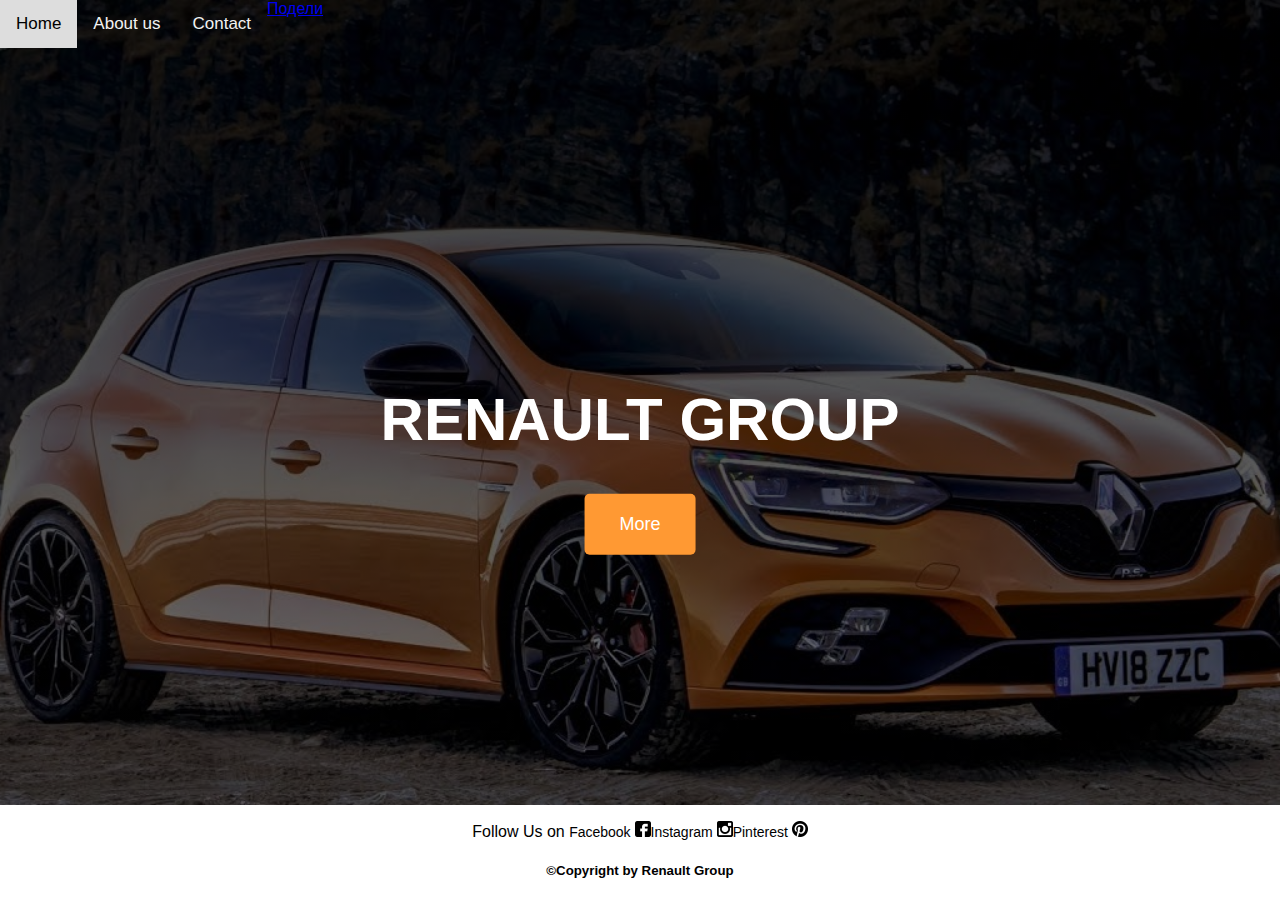
<file: index.html>
<!doctypehtml><meta charset="UTF-8"><link href="style.css"rel="stylesheet"><title>Home</title><meta content="renault group, renault, energy, famous car models, adventure, pasion, car models, model, about us, images, apply now, facebook, instagram, pinterest"name="keywords"><meta content="Renault is one of the most famous car brands and here you can find all about Renault brand models."name="description"><link href="imgs/favicon.ico"rel="icon"><meta content="https://ninaudovicic.github.io/Renault-Group/index.html"property="og:url"><meta content="website"property="og:type"><meta content="Renault Group"property="og:title"><meta content="All about car models of Renault comapny "property="og:description"><meta content="https://www.github.io/pth/espace.jpg"property="og:image"><div id="fb-root"></div><script async crossorigin="anonymous"defer nonce="6ctbo6To"src="https://connect.facebook.net/sr_RS/sdk.js#xfbml=1&version=v9.0"></script><div id="fb-root"></div><script async crossorigin="anonymous"defer nonce="fB4iY8O9"src="https://connect.facebook.net/sr_RS/sdk.js#xfbml=1&version=v9.0"></script><div class="topnav"><a href="index.html"class="active">Home</a> <a href="aboutUs.html">About us</a> <a href="contact.html">Contact</a></div><div class="padajuci"><img alt="renault"class="ham"src="imgs/ham.png"><div class="padajuciE"><a href="index.html"class="active">Home</a> <a href="aboutUs.html">About us</a> <a href="contact.html">Contact</a></div></div><div id="ikonice5"><div class="fb-like"data-href="https://ninaudovicic.github.io/Renault-Group/"data-layout="button_count"data-size="small"data-action="like"data-share="false"data-width=""></div><div class="fb-share-button"data-href="https://ninaudovicic.github.io/Renault-Group/"data-layout="button_count"data-size="small"><a href="https://www.facebook.com/sharer/sharer.php?u=https%3A%2F%2Fninaudovicic.github.io%2FRenault-Group%2F&src=sdkpreparse"class="fb-xfbml-parse-ignore"target="_blank">Подели</a></div></div><div class="hero-text"><h1>RENAULT GROUP</h1><button>More</button></div><footer><p>Follow Us on <a href="https://www.facebook.com/"class="stranice">Facebook <img alt="facebook"class="simboli"src="imgs/fb.png"></a><a href="https://www.instagram.com/"class="stranice">Instagram <img alt="instagram"class="simboli"src="imgs/insta.png"></a><a href="https://www.pinterest.com/"class="stranice">Pinterest <img alt="pinterest"class="simboli"src="imgs/pinterest.png"></a><h5>©Copyright by Renault Group</h5></footer>
</file>
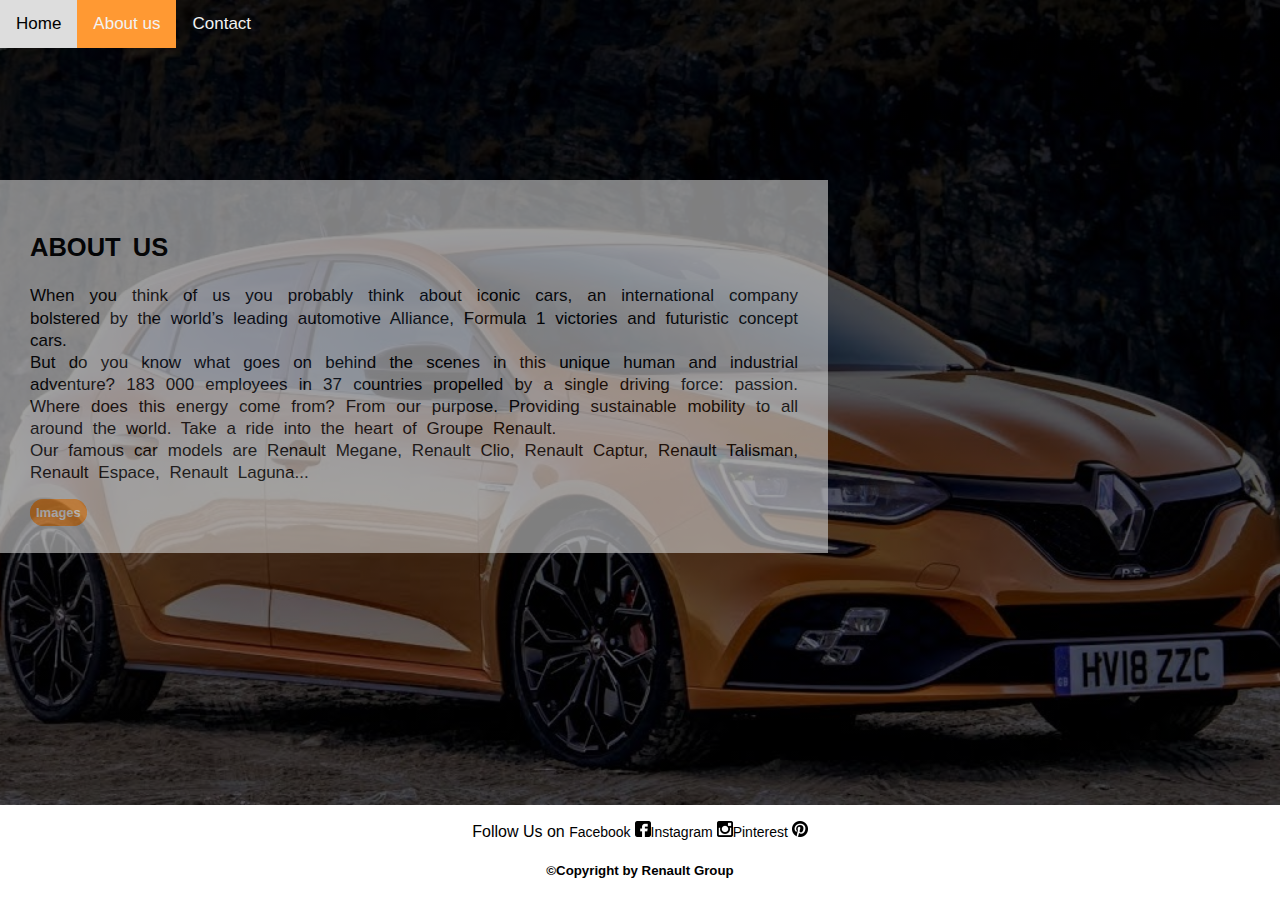
<file: aboutUs.html>
<!doctypehtml><meta charset="UTF-8"><link href="style.css"rel="stylesheet"><title>About Us</title><link href="imgs/favicon.ico"rel="icon"><meta content="renault group, renault, energy, famous car models, 
                                 adventure, pasion, car models, model, about us, images, 
                                 apply now, facebook, instagram, pinterest"name="keywords"><meta content="Renault is one of the most famous car brands and here you can find all about Renault brand models."name="description"><div class="topnav"><a href="index.html">Home</a> <a href="aboutUs.html"class="active">About us</a> <a href="contact.html">Contact</a></div><div class="padajuci"><img alt="renault"class="ham"src="imgs/ham.png"><div class="padajuciE"><a href="index.html">Home</a> <a href="aboutUs.html"class="active">About us</a> <a href="contact.html">Contact</a></div></div><div class="section"><h2>ABOUT US</h2><p>When you think of us you probably think about iconic cars, an international company bolstered by the world’s leading automotive Alliance, Formula 1 victories and futuristic concept cars.<br>But do you know what goes on behind the scenes in this unique human and industrial adventure? 183 000 employees in 37 countries propelled by a single driving force: passion. Where does this energy come from? From our purpose. Providing sustainable mobility to all around the world. Take a ride into the heart of Groupe Renault.<br>Our famous car models are Renault Megane, Renault Clio, Renault Captur, Renault Talisman, Renault Espace, Renault Laguna...</p><a href="https://www.google.com/search?q=renault&sxsrf=ACYBGNQaWNHApDC9jq2lKB23onK4xZqaFw:1579095047520&source=lnms&tbm=isch&sa=
                             X&ved=2ahUKEwjXxv6624XnAhXKo4sKHbxtB8UQ_AUoAXoECA8QAw&biw=1366&bih=657"class="uokvireno">Images</a></div><footer><p>Follow Us on <a href="https://www.facebook.com/"class="stranice">Facebook <img alt="facebook"class="simboli"src="imgs/fb.png"></a><a href="https://www.instagram.com/"class="stranice">Instagram <img alt="instagram"class="simboli"src="imgs/insta.png"></a><a href="https://www.pinterest.com/"class="stranice">Pinterest <img alt="pinterest"class="simboli"src="imgs/pinterest.png"></a><h5>©Copyright by Renault Group</h5></footer>
</file>
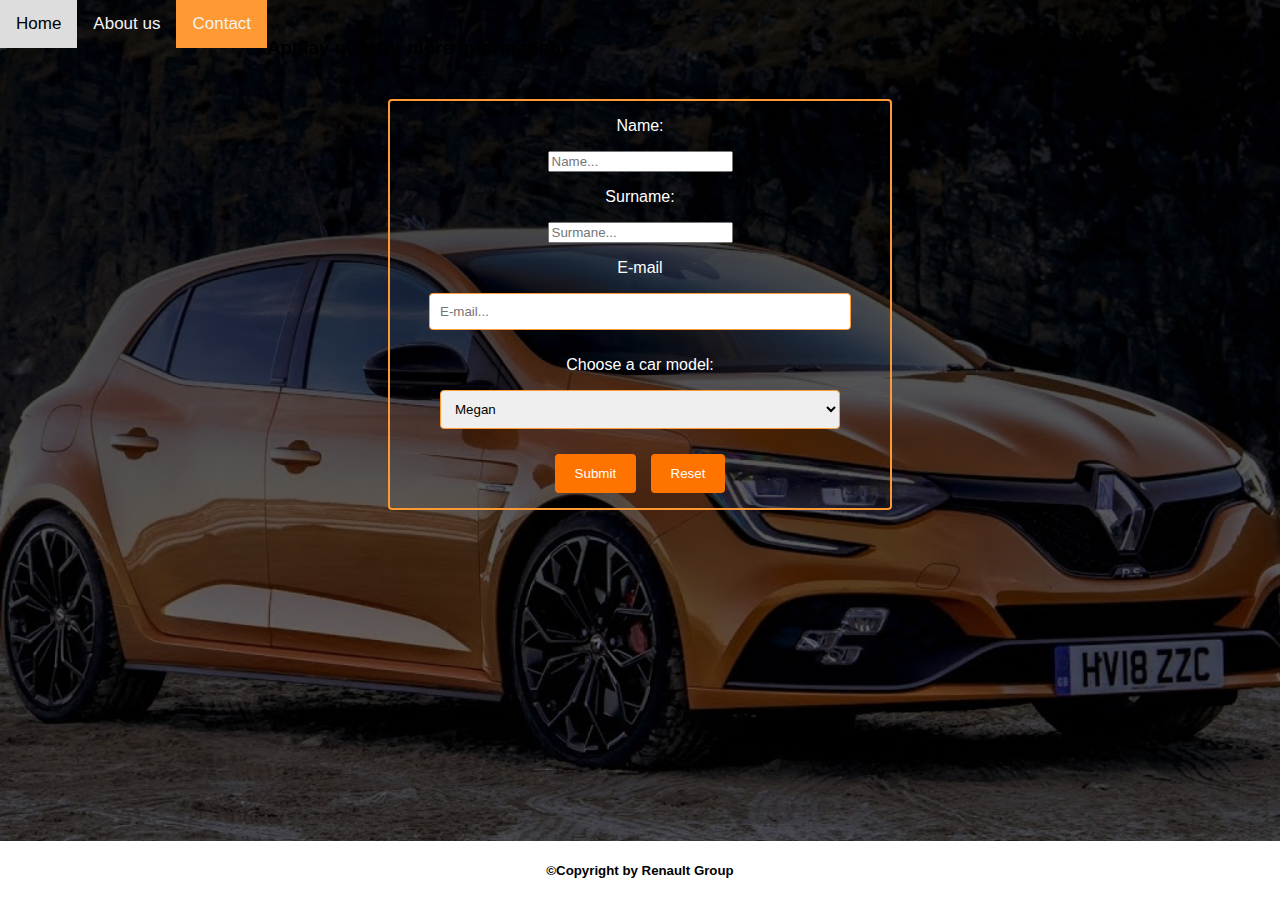
<file: contact.html>
<!doctypehtml><meta charset="UTF-8"><link href="style.css"rel="stylesheet"><title>Contact</title><link href="imgs/favicon.ico"rel="icon"><meta content="renault group, renault, energy, famous car models, adventure, pasion, car models, model, about us, images, apply now, facebook, instagram, pinterest"name="keywords"><meta content="Renault is one of the most famous car brands and here you can find all about Renault brand models."name="description"><div class="topnav"><a href="index.html">Home</a> <a href="aboutUs.html">About us</a> <a href="contact.html"class="active">Contact</a></div><div class="padajuci"><img alt="renault"class="ham"src="imgs/ham.png"><div class="padajuciE"><a href="index.html">Home</a> <a href="aboutUs.html">About us</a> <a href="contact.html"class="active">Contact</a></div></div><br><div class="forma"><h3>Applay now for more informations</h3><form><p>Name:</p><input placeholder="Name..."><p>Surname:</p><input placeholder="Surmane..."><p>E-mail</p><input placeholder="E-mail..."type="email"><p>Choose a car model:</p><select><option>Megan<option>Clio<option>Espace<option>Senic<option>Modus</select><br><input type="submit"value="Submit"> <input type="reset"value="Reset"></form></div><footer><h5>©Copyright by Renault Group</h5></footer>
</file>
<file: style.css>
html{font-family:Arial,Helvetica,sans-serif;background-image:linear-gradient(rgba(0,0,0,.8),rgba(0,0,0,.5)),url(imgs/maxresdefault.jpg);height:100%;width:100%;background-position:center;background-repeat:no-repeat;background-size:cover;position:relative}body{margin:0!important}.hero-text{text-align:center;position:absolute;top:50%;left:50%;transform:translate(-50%,-50%);font-size:30px;color:#fff}.hero-text button{border:none;display:inline-block;padding:20px 35px;color:#fff;background:#f93;border-radius:5px;text-align:center;font-size:18px}.hero-text button:hover{background-color:#fff;color:#f93;font-weight:700}.topnav{background-color:#333}.topnav a{float:left;color:#f2f2f2;padding:14px 16px;text-decoration:none;font-size:17px}.topnav a:hover{background-color:#ddd;color:#000}.active{background-color:#f93;color:#fff}#ikonice5{position:relative;display:inline-block}footer{display:block;color:#000;position:absolute;bottom:0;width:100%;background-color:#fff;text-align:center}.stranice{color:#000;letter-spacing:0;font-size:14px;text-decoration:none}.simboli{height:16px;width:16px;color:#fff}.simboli,.stranice:hover{color:#f93;font-size:1em;font-style:italic;font-weight:700}.section{background-color:#d3d3d3;position:absolute;top:20%;padding:30px;font-size:17px;text-align:justify;word-spacing:5px;width:60%;opacity:.6;z-index:1;line-height:1.3;word-wrap:break-word}a.uokvireno{font-size:13px;border:1px solid #f93;border-radius:30px;background:#f93;color:#fff;word-spacing:1px;text-decoration:none;padding:5px;font-weight:700}a.uokvireno:hover{border:1px solid #f93;border-radius:30px;background:#fff;color:#f93;word-spacing:1px;text-decoration:none;padding:5px;font-weight:700}form{width:500px;border:2px solid #f93;border-radius:4px;margin-right:auto;margin-left:auto;margin-top:40px;text-align:center;color:#fff}.forma{display:block}input[type=email],input[type=text],select{width:80%;padding:10px;border:1px solid #f93;border-radius:4px;margin-bottom:10px}input[type=reset],input[type=submit]{background:#ff7400;color:#fff;padding:12px 20px;border:none;border-radius:4px;display:inline-block;margin:15px 5px}input[type=submit]:hover{background:0 0;border:2px solid #ff7400;color:#fff}input[type=reset]:hover{background:0 0;border:2px solid #ff7400;color:#fff}.padajuci{position:relative;display:none}.ham{height:50px;width:50px}.padajuciE{display:none;position:absolute;background-color:#00b3b3;min-width:250px;z-index:10}.padajuciE a{color:#fff;background:#00b3b3;padding:5px 10px;text-decoration:none;display:block}.padajuciE a:hover{background:#f93;color:#fff}.padajuci:hover .padajuciE{display:block}@media screen and (max-width:1000px){html{background-image:linear-gradient(rgba(0,0,0,.8),rgba(0,0,0,.5)),url(imgs/espace.jpg)}.topnav{display:inline}.ham{display:none}.padajuciE{display:none}.topnav a:hover{background-color:#ddd;color:#000}.active{background-color:#c00;color:#fff}.hero-text button{color:#fff;background:#c00}.hero-text button:hover{background-color:#fff;color:#c00}.section{top:20%;padding:40px;padding-top:30px;font-size:15px;width:50%;position:absolute;line-height:1.5}a.uokvireno{border:1px solid #c00;background:#c00;color:#fff}a.uokvireno:hover{border:1px solid #c00;background:#fff;color:#c00}form{width:400px;border:2px solid #c00;text-align:center;padding:15px;margin-bottom:10px}input[type=email],input[type=text],select{width:80%;padding:12px;border:1px solid #c00;border-radius:4px;margin-bottom:0}input[type=reset],input[type=submit]{background:#c00;color:#fff;padding:12px 20px;border:none;border-radius:4px;display:inline-block;margin-top:20px;margin-bottom:10px}input[type=submit]:hover{background:0 0;border:2px solid #c00;color:#fff}input[type=reset]:hover{background:0 0;border:2px solid #c00;color:#fff}footer{font-size:13px}.stranice{font-size:13px}.stranice:hover{font-size:1.2em;color:#c00;font-weight:700;font-style:italic}.simboli{height:13px;width:13px}}@media screen and (max-width:600px){html{background-image:linear-gradient(rgba(0,0,0,.6),rgba(0,0,0,.5)),url(imgs/zoe.jpg)}.topnav{display:none}.ham{display:inline-block}.padajuci{display:block}.padajuci a:hover{background-color:#ddd;color:#000}a.active{background-color:#ddd;color:#fff}.hero-text button{color:#fff;background:#00b3b3}.hero-text button:hover{background-color:#fff;color:#00b3b3}.section{top:20%;padding:40px;font-size:13px;width:85%}a.uokvireno{border:1px solid #00b3b3;background:#00b3b3;color:#fff}a.uokvireno:hover{border:1px solid #00b3b3;background:#fff;color:#00b3b3}form{width:300px;border:2px solid #00b3b3;margin-top:2px;padding:7px}input[type=email],input[type=text],select{width:75%;padding:10px;border:1px solid #00b3b3;border-radius:4px;margin-bottom:5px}input[type=reset],input[type=submit]{background:#00b3b3;color:#fff;padding:10px 16px;border:none;border-radius:4px;display:block;margin-left:auto;margin-right:auto;margin-top:15px;margin-bottom:5px}input[type=submit]:hover{background:0 0;border:2px solid #00b3b3;color:#fff}input[type=reset]:hover{background:0 0;border:2px solid #00b3b3;color:#fff}footer{font-size:10px}.stranice{font-size:10px}.stranice:hover{font-size:1.2em;color:#00b3b3;font-weight:700;font-style:italic}.simboli{height:13px;width:13px}}
</file>
